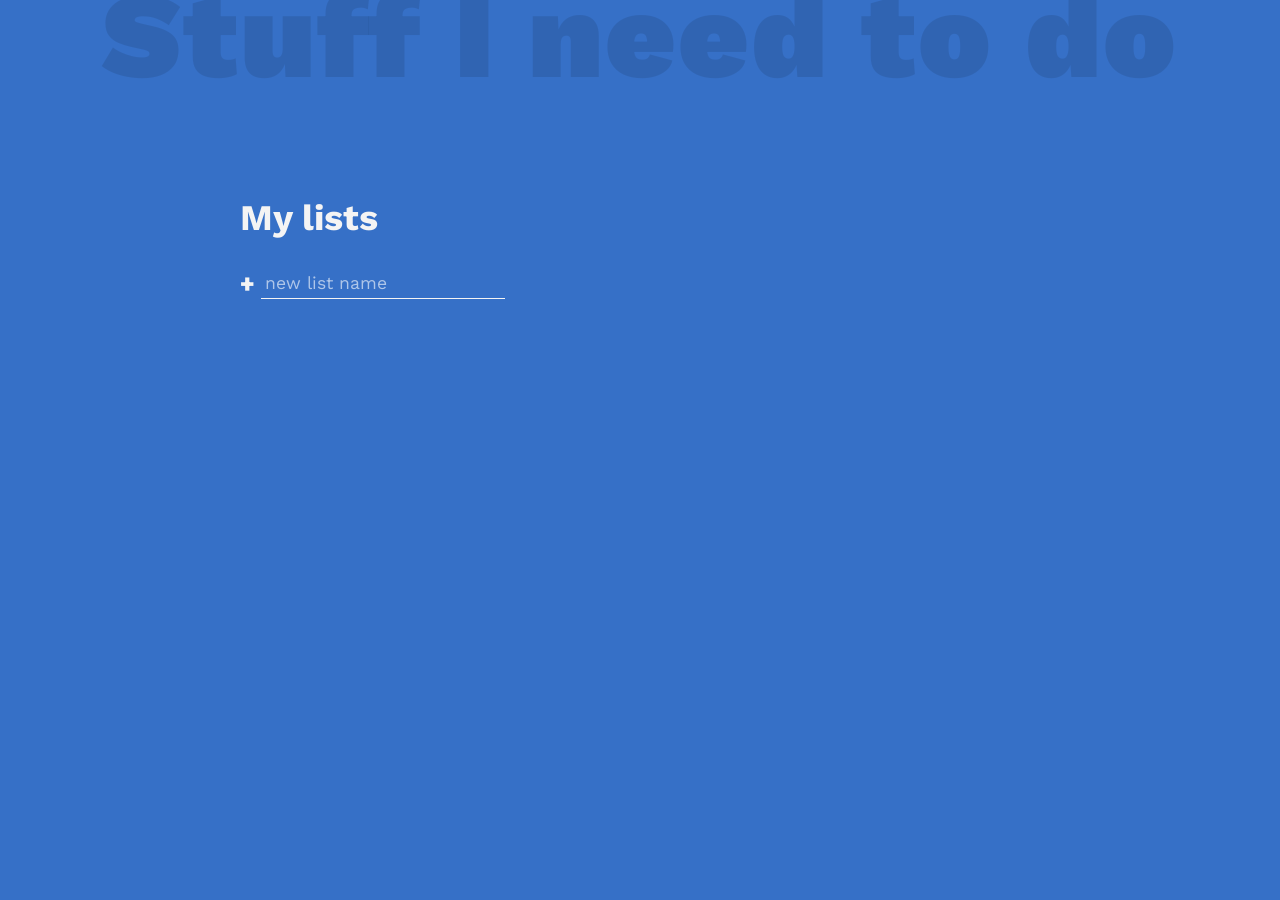
<file: 02 - Persistent TODO List/index.html>
<!DOCTYPE html>
<html lang="en">
  <head>
    <meta charset="UTF-8" />
    <meta name="viewport" content="width=device-width, initial-scale=1.0" />
    <meta http-equiv="X-UA-Compatible" content="ie=edge" />
    <title>Todo list</title>
    <link
      href="https://fonts.googleapis.com/css?family=Work+Sans:300,400,700,900&display=swap"
      rel="stylesheet"
    />
    <link rel="stylesheet" href="main.css" />
  </head>

  <body>
    <h1 class="title">Stuff I need to do</h1>

    <div class="all-tasks">
      <h2 class="task-list-title">My lists</h2>
      <ul class="task-list" data-lists>
        <!-- <li class="list-name active-list">Youtube</li>
        <li class="list-name">Work</li>
        <li class="list-name">Grocery</li> -->
      </ul>

      <form action="" data-new-list-form>
        <input 
          type="text"
          class="new list"
          data-new-list-input
          placeholder="new list name"
          aria-label="new list name"
        />
        <button class="btn create" aria-label="create new list">+</button>
      </form>
    </div>

    <div class="todo-list" data-list-display-container>
      <div class="todo-header">
        <h2 class="list-title" data-list-title>YouTube</h2>
        <p class="task-count" data-list-count>3 tasks remaining</p>
      </div>

      <div class="todo-body">
        <div class="tasks" data-tasks></div>
        <div class="new-task-creator">
            <form action="" data-new-task-form>
                <input 
                  type="text"
                  class="new task"
                  data-new-task-input
                  placeholder="new task name"
                  aria-label="new task name"
                />
                <button class="btn create" aria-label="create new task">+</button>
              </form>
        </div>

        <div class="delete-stuff">
          <button class="btn delete" data-clear-complete-tasks-button>Clear completed tasks</button>
          <button class="btn delete" data-delete-list-button>Delete list</button>
        </div>
      </div>
    </div>

   
    </div>
    <template id="task-template">
      
      <div class="task">
        <input type="checkbox"/>
        <label>
          <span class="custom-checkbox"></span>
        </label>
      </div>

    </template>

    <script src="script.js"></script>
  </body>
</html>
</file>
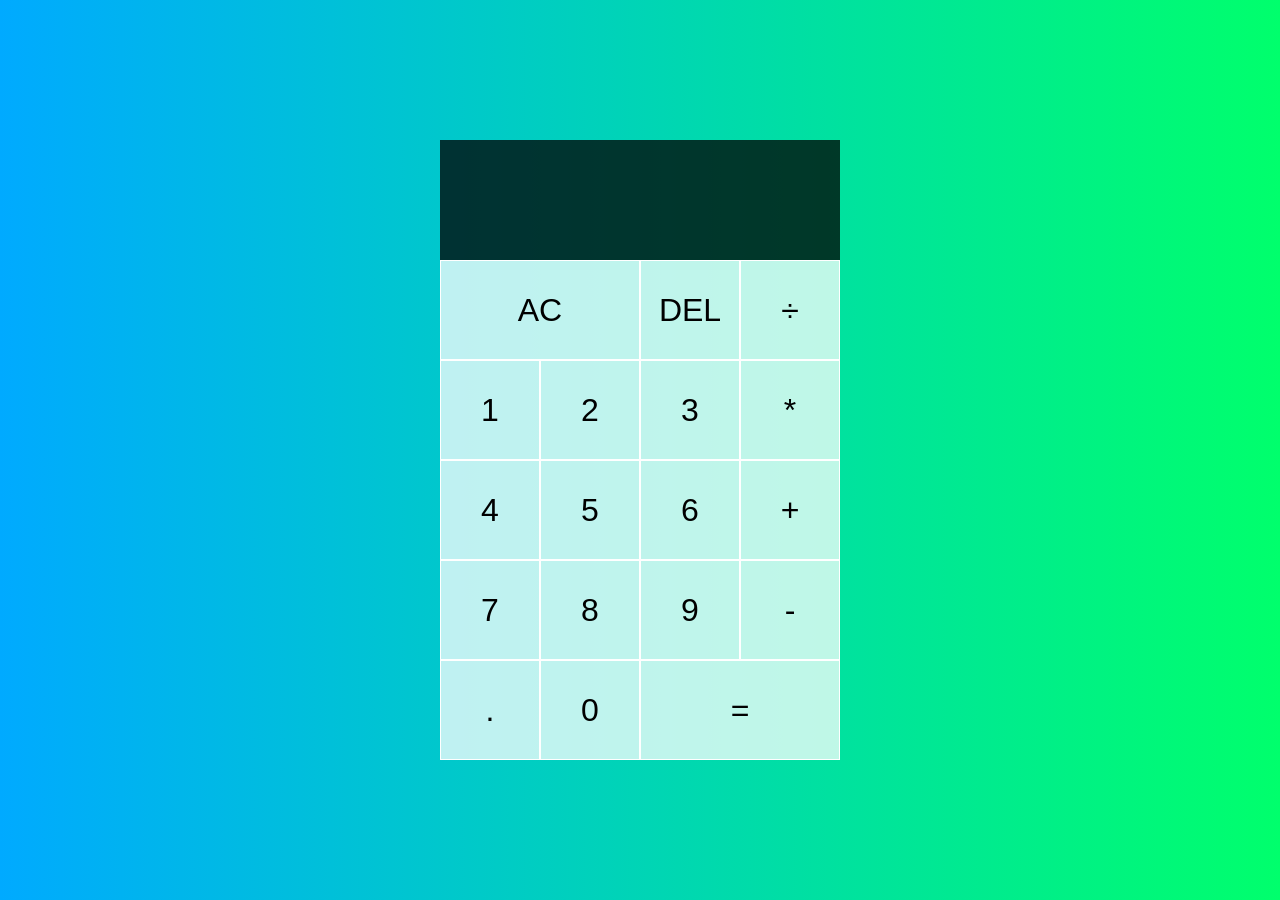
<file: 03 - Calculator App/index.html>
<!DOCTYPE html>
<html lang="en">
<head>
  <meta charset="UTF-8">
  <meta name="viewport" content="width=device-width, initial-scale=1.0">
  <meta http-equiv="X-UA-Compatible" content="ie=edge">
  <title>Calculator</title>
  <link href="style.css" rel="stylesheet">
  <script src="script.js" defer></script>
</head>
<body>
  <div class="calculator-grid">
    <div class="output">
      <div data-previous-operand class="previous-operand"></div>
      <div data-current-operand class="current-operand"></div>
    </div>
    <button data-all-clear class="span-two">AC</button>
    <button data-delete>DEL</button>
    <button data-operation>÷</button>
    <button data-number>1</button>
    <button data-number>2</button>
    <button data-number>3</button>
    <button data-operation>*</button>
    <button data-number>4</button>
    <button data-number>5</button>
    <button data-number>6</button>
    <button data-operation>+</button>
    <button data-number>7</button>
    <button data-number>8</button>
    <button data-number>9</button>
    <button data-operation>-</button>
    <button data-number>.</button>
    <button data-number>0</button>
    <button data-equals class="span-two">=</button>
  </div>
</body>
</html>
</file>
<file: 02 - Persistent TODO List/main.css>
:root {
    --clr-primary: rgb(54, 112, 199);
    --clr-light: #f4f4f4;
    --clr-dark: #333;
    --clr-warning: #ef4444;
    --radius: 0.5rem;
  }
  
  *,
  *::before,
  *::after {
    font-family: inherit;
    box-sizing: border-box;
  }
  
  body {
    margin: 0;
    font-family: "Work Sans", sans-serif;
    font-weight: 300;
    font-size: 1.5rem;
    background-color: var(--clr-primary);
    color: var(--clr-light);
    display: grid;
    grid: "header header header header" auto "...... lists  active ......" auto/1fr minmax(100px, 300px) minmax(250px, 500px) 1fr;
  }
  
  .title {
    grid-area: header;
    text-align: center;
    font-size: calc(7vw + 2rem);
    font-weight: 900;
    color: rgba(0, 0, 0, 0.1);
    letter-spacing: 2px;
    margin: -0.3em 0 0.5em;
  }
  

  .all-tasks {
    grid-area: lists;
  }
  
  .task-list {
    font-size: 1.2rem;
    line-height: 1.7;
    list-style: circle;
    padding-left: 1.1em;
  }
  
  .list-name {
    cursor: pointer;
  }
  
  .list-name:hover {
    opacity: 0.7;
  }
  
  form {
    display: flex;
  }
  
  .btn {
    cursor: pointer;
    background: 0;
    border: 0;
    padding: 0;
    color: inherit;
  }
  
  .btn.create {
    font-size: 1.5rem;
    font-weight: 900;
    margin-right: 0.25em;
    transition: opacity 250ms ease-in;
  }
  
  .btn.create:hover {
    opacity: 0.7;
  }
  
  .btn.delete {
    opacity: 0.7;
    font-size: 1rem;
    transition: color 200ms;
  }
  
  .btn.delete:hover {
    color: var(--clr-warning);
  }
  
  .new {
    background: transparent;
    border: 0;
    color: inherit;
    border-bottom: 1px solid currentColor;
    font-size: inherit;
    outline: none;
    padding: 0.25em;
    transition: border-bottom 150ms ease-in;
    order: 2;
  }
  
  .new::-webkit-input-placeholder {
    color: rgba(255, 255, 255, 0.6);
  }
  
  .new:-ms-input-placeholder {
    color: rgba(255, 255, 255, 0.6);
  }
  
  .new::-ms-input-placeholder {
    color: rgba(255, 255, 255, 0.6);
  }
  
  .new::placeholder {
    color: rgba(255, 255, 255, 0.6);
  }
  
  .new:focus {
    border-bottom-width: 3px;
  }
  
  .new:focus::-webkit-input-placeholder {
    opacity: 0.15;
  }
  
  .new:focus:-ms-input-placeholder {
    opacity: 0.15;
  }
  
  .new:focus::-ms-input-placeholder {
    opacity: 0.15;
  }
  
  .new:focus::placeholder {
    opacity: 0.15;
  }
  
  .new.list {
    font-size: 1.1rem;
  }
  
  .new.task {
    margin-bottom: 0;
  }
  
  .new.task::placeholder{
    color: rgba(0, 0, 0, 0.6);
  }
  .active-list {
    font-weight: 700;
  }
  
  .todo-list {
    --spacer: 2rem;
    grid-area: active;
    background: var(--clr-light);
    color: var(--clr-dark);
  }
  
  .todo-header {
    padding: var(--spacer);
    background: #e4e4e4;
    display: flex;
    align-items: center;
    justify-content: space-between;
  }
  
  .list-title {
    margin: 0 1em 0 0;
  }
  
  .task-count {
    margin: 0;
    font-size: 1rem;
  }
  
  .todo-body {
    padding: var(--spacer);
    position: relative;
  }
  
  .new-task-creator .create {
    color: var(--clr-primary);
  }
  
  [type="checkbox"] {
    opacity: 0;
    position: absolute;
  }
  
  .task label {
    display: flex-inline;
    align-items: center;
    position: relative;
  }
  
  .task {
    position: relative;
    margin-bottom: 1.25em;
  }
  
  .task::after {
    content: "";
    position: absolute;
    right: 0;
    left: 0;
    bottom: -0.5em;
    height: 1px;
    background: currentColor;
    opacity: 0.1;
  }
  
  .custom-checkbox {
    --size: 0.75em;
    display: inline-block;
    width: var(--size);
    height: var(--size);
    margin-right: var(--size);
    cursor: pointer;
    border: 2px solid currentColor;
    border-radius: 50%;
    -webkit-transform: scale(1);
            transform: scale(1);
    transition: -webkit-transform 300ms ease-in-out;
    transition: transform 300ms ease-in-out;
    transition: transform 300ms ease-in-out, -webkit-transform 300ms ease-in-out;
  }
  
  .task:hover .custom-checkbox,
  [type="checkbox"]:focus + label .custom-checkbox {
    -webkit-transform: scale(1.2);
            transform: scale(1.2);
    color: var(--clr-primary);
  }
  
  [type="checkbox"]:checked + label .custom-checkbox {
    background: var(--clr-primary);
    border-color: var(--clr-primary);
    box-shadow: inset 0 0 0px 2px white;
  }
  
  [type="checkbox"]:checked + label {
    opacity: 0.5;
  }
  
  .task label::after {
    content: "";
    position: absolute;
    left: 0;
    right: 0;
    left: 1.5em;
    top: 50%;
    height: 3px;
    background: currentColor;
    -webkit-transform: scaleX(0);
            transform: scaleX(0);
    -webkit-transform-origin: right;
            transform-origin: right;
    transition: -webkit-transform 150ms ease-in-out;
    transition: transform 150ms ease-in-out;
    transition: transform 150ms ease-in-out, -webkit-transform 150ms ease-in-out;
  }
  
  [type="checkbox"]:checked + label::after {
    -webkit-transform: scaleX(1);
            transform: scaleX(1);
    -webkit-transform-origin: left;
            transform-origin: left;
  }
  
  .delete-stuff {
    display: flex;
    justify-content: space-evenly;
    position: absolute;
    width: 100%;
    left: 0;
    bottom: -50px;
    padding: 25px 0 15px;
    margin-top: 20px;
    color: var(--clr-light);
  }
  

  .btn.delete {
    font-size: 0.9rem;
    padding: 0.5rem 1rem;
    border-radius: var(--radius);
    background: rgba(12, 11, 11, 0.952);
    transition: all 200ms ease;
    opacity: 0.8;
    margin-top: 30px;
  }
  
  .btn.delete:hover {
    background: var(--clr-warning);
    color: var(--clr-light);
    opacity: 1;
  }
</file>
<file: 03 - Calculator App/style.css>
*, *::before, *::after {
    box-sizing: border-box;
    font-family: Gotham Rounded, sans-serif;
    font-weight: normal;
  }
  
  body {
    padding: 0;
    margin: 0;
    background: linear-gradient(to right, #00AAFF, #00FF6C);
  }
  
  .calculator-grid {
    display: grid;
    justify-content: center;
    align-content: center;
    min-height: 100vh;
    grid-template-columns: repeat(4, 100px);
    grid-template-rows: minmax(120px, auto) repeat(5, 100px);
  }
  
  .calculator-grid > button {
    cursor: pointer;
    font-size: 2rem;
    border: 1px solid white;
    outline: none;
    background-color: rgba(255, 255, 255, .75);
  }
  
  .calculator-grid > button:hover {
    background-color: rgba(255, 255, 255, .9);
  }
  
  .span-two {
    grid-column: span 2;
  }
  
  .output {
    grid-column: 1 / -1;
    background-color: rgba(0, 0, 0, .75);
    display: flex;
    align-items: flex-end;
    justify-content: space-around;
    flex-direction: column;
    padding: 10px;
    word-wrap: break-word;
    word-break: break-all;
  }
  
  .output .previous-operand {
    color: rgba(255, 255, 255, .75);
    font-size: 1.5rem;
  }
  
  .output .current-operand {
    color: white;
    font-size: 2.5rem;
  }
</file>
